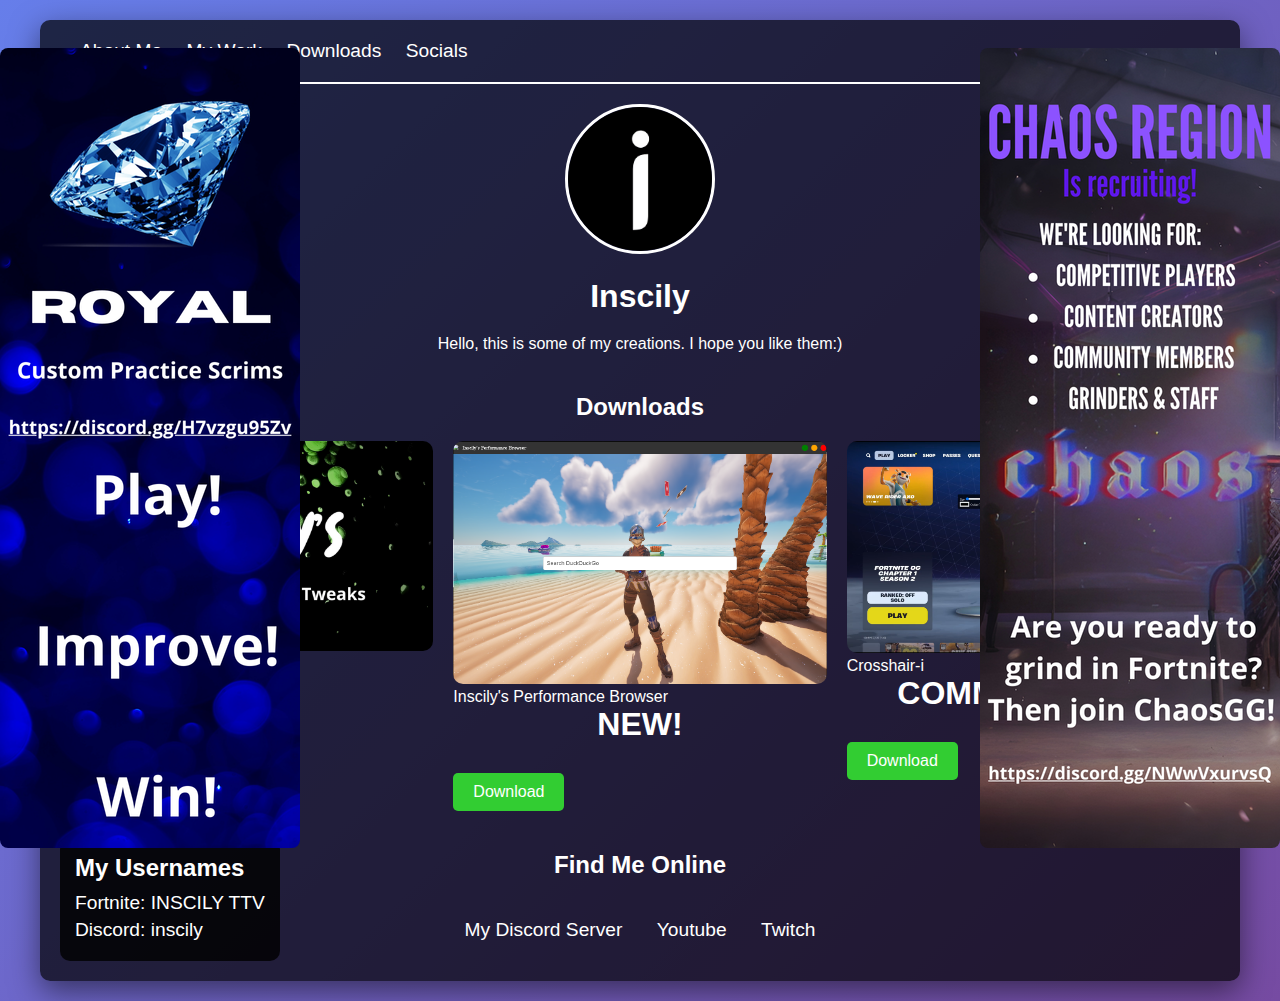
<file: downloads.html>
<!DOCTYPE html>
<html lang="en">
<head>
    <meta charset="UTF-8">
    <link rel="icon" href="favicon.ico" type="image/x-icon">
    <meta name="viewport" content="width=device-width, initial-scale=1.0">
    <title>Inscily's Downloads</title>
    <style>
        * {
            margin: 0;
            padding: 0;
            box-sizing: border-box;
        }
        body {
            font-family: Arial, sans-serif;
            background: linear-gradient(135deg, #667eea, #764ba2);
            color: #fff;
            padding: 20px;
            display: flex;
            justify-content: center;
            align-items: center;
            min-height: 100vh;
        }
        .container {
            width: 100%;
            max-width: 1200px;
            padding: 20px;
            background: rgba(0, 0, 0, 0.7);
            border-radius: 10px;
            box-shadow: 0 10px 30px rgba(0, 0, 0, 0.5);
	    position: relative;
        }
        header {
            display: flex;
            justify-content: space-between;
            align-items: center;
            padding-bottom: 20px;
            border-bottom: 2px solid #fff;
        }
        .logo {
            font-size: 2em;
            font-weight: bold;
        }
        nav a {
            color: #fff;
            text-decoration: none;
            margin-left: 20px;
            font-size: 1.2em;
        }
        nav a:hover {
            text-decoration: underline;
        }
        .pfp {
            width: 150px;
            height: 150px;
            border-radius: 50%;
            border: 3px solid #fff;
            margin: 20px auto;
        }
        h1, h2 {
            text-align: center;
            margin-bottom: 20px;
        }

	.ad-slot {
  position: fixed;
  top: 50%;
  transform: translateY(-50%);
  z-index: 1000; /* Make sure ads appear above other content */
}

.ad-slot img {
  width: 300px; /* Adjust based on your image size */
  height: auto;
  border-radius: 8px; /* Optional, for rounded corners */
}

.ad-slot.left {
  left: 0;
}

.ad-slot.right {
  right: 0;
}

/* Optional: Make the images responsive on smaller screens */
@media (max-width: 768px) {
  .ad-slot img {
    width: 150px;
  }
}


        .about-me {
            text-align: center;
            margin-bottom: 40px;
        }
        .gallery {
            display: grid;
            grid-template-columns: repeat(auto-fit, minmax(250px, 1fr));
            gap: 20px;
            margin-bottom: 40px;
        }
        .gallery img {
            width: 100%;
            border-radius: 10px;
        }
        .video-section {
            text-align: center;
            margin-bottom: 40px;
        }
        .video-section video {
            width: 100%;
            max-width: 800px;
            border-radius: 10px;
        }
        .socials {
            text-align: center;
            padding: 20px 0;
        }
        .socials a {
            color: #fff;
            text-decoration: none;
            font-size: 1.2em;
            margin: 0 15px;
        }
        .socials a:hover {
            text-decoration: underline;
        }
        .hidden {
            display: none;
        }
        .download-btn {
            background: #32CD32;
            color: #fff;
            border: none;
            padding: 10px 20px;
            font-size: 1em;
            border-radius: 5px;
            cursor: pointer;
            margin-top: 10px;
        }
        .download-btn:hover {
            background: #764ba2;
        }        
        .more-btn {
            display: block;
            margin: 0 auto 40px auto;
            padding: 10px 20px;
            font-size: 1.2em;
            color: #fff;
            background: #764ba2;
            border: none;
            border-radius: 5px;
            cursor: pointer;
       }
        .more-btn:hover {
            background: #667eea;
        }
        .usernames {
            position: absolute;
            bottom: 20px;
            left: 20px;
            background: rgba(0, 0, 0, 0.8);
            padding: 15px;
            border-radius: 10px;
        }
        .usernames h3 {
            margin-bottom: 10px;
            font-size: 1.5em;
        }
        .usernames p {
            font-size: 1.2em;
            margin-bottom: 5px;
        }
    </style>
    <script>
        function toggleMoreImages() {
            const moreImages = document.getElementById('more-images');
            const btn = document.getElementById('more-btn');
            if (moreImages.classList.contains('hidden')) {
                moreImages.classList.remove('hidden');
                btn.textContent = 'Show Less';
            } else {
                moreImages.classList.add('hidden');
                btn.textContent = 'Show More';
            }
        }
    </script>
</head>
<body>
    <link rel="icon" href="favicon.ico" type="image/x-icon">
    <div class="container">
        <header>
            <nav>
                <a href="index.html" target="_blank">About Me</a>
                <a href="work.html" target="_blank">My Work</a>
                <a>Downloads</a>
                <a href="#socials">Socials</a>
            </nav>
        </header>
        
        <section id="about" style="text-align: center;">
            <img src="your-pfp-url.jpg" alt="Profile Picture" class="pfp">
            <h1>Inscily</h1>
            <p class="about-me">Hello, this is some of my creations. I hope you like them:)</p>
        </section>        


        <section id="gallery">
            <h2>Downloads</h2>
            <div class="gallery">
                <div>
                    <img src="Download-1.jpg" alt="Artwork 1">
                    <p>Inscily's Tweaks</p>
                    <a href="Inscily-Tweaks.bat" download="Inscily-Tweaks.bat">
                        <button class="download-btn">Download</button>
                    </a>
                </div>
                <div>
                    <img src="download-2.jpg" alt="Artwork 2">
                    <p>Inscily's Performance Browser</p>
                    <h1>NEW!</h1>
                    <a href="https://www.dropbox.com/scl/fi/gwg2momu2qab5mpubvecm/Inscily-s-Browser.zip?rlkey=17scwpw6qqmziqpbuq11jr8hu&st=57z3sle6&dl=0" download="https://www.dropbox.com/scl/fi/gwg2momu2qab5mpubvecm/Inscily-s-Browser.zip?rlkey=17scwpw6qqmziqpbuq11jr8hu&st=57z3sle6&dl=0">
                        <button class="download-btn">Download</button>
                    </a>
                </div>
                <div>
                    <img src="download-3.jpg" alt="Artwork 3">
                    <p>Crosshair-i</p>
                    <h1>COMMING SOON!</h1>
                    <a href="" download="">
                        <button class="download-btn">Download</button>
                    </a>
                </div>
            </div>
        </section>
        

	<!-- Ad Slot Left -->
<div class="ad-slot left">
  <a href="https://discord.gg/H7vzgu95Zv" target="_blank">
    <img src="path_to_your_ad_image_left.jpg" alt="Ad Left">
  </a>
</div>

<!-- Ad Slot Right -->
<div class="ad-slot right">
  <a href="https://discord.gg/NWwVxurvsQ" target="_blank">
    <img src="path_to_your_ad_image_right.jpg" alt="Ad Right">
  </a>
</div>

        
        <section id="socials">
            <h2>Find Me Online</h2>
            <div class="socials">
                <a href="https://discord.gg/NKxacnCZZD" target="_blank">My Discord Server</a>
                <a href="https://www.youtube.com/@lnscily" target="_blank">Youtube</a>
                <a href="https://www.twitch.tv/lnscily" target="_blank">Twitch</a>
            </div>
        </section>

        <div class="usernames">
            <h3>My Usernames</h3>
            <p>Fortnite: INSCILY TTV </p>
            <p>Discord: inscily</p>
        </div>
    </div>
</body>
</html>
</file>
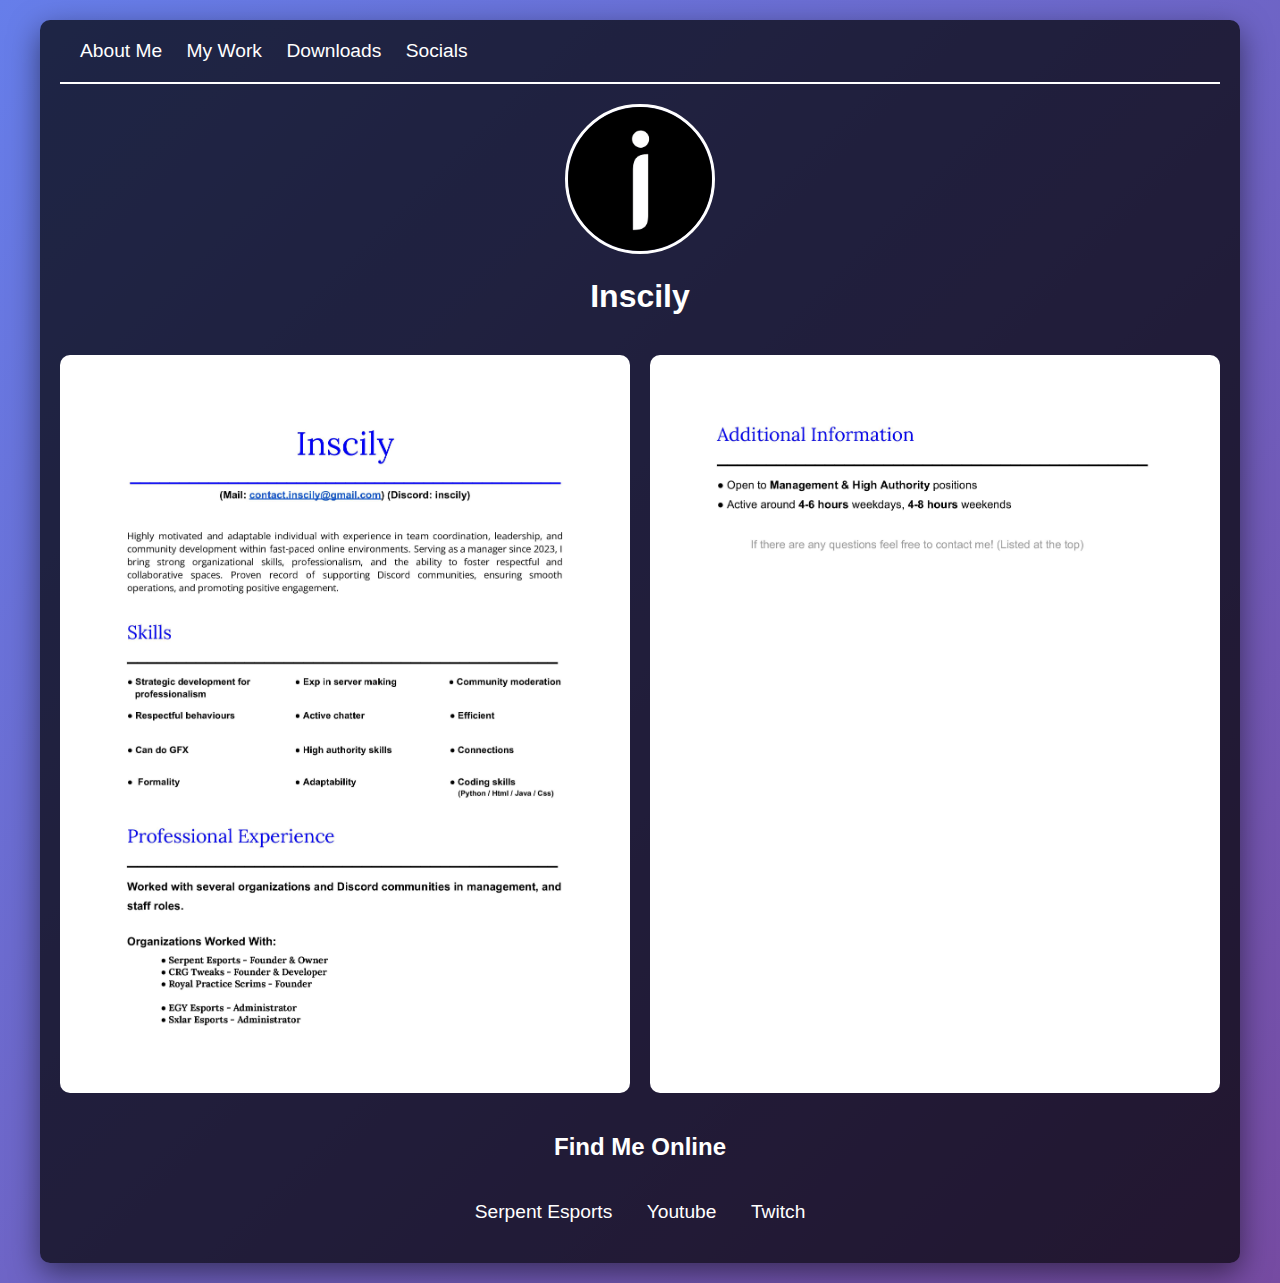
<file: resume.html>
<!DOCTYPE html>
<html lang="en">
<head>
    <meta charset="UTF-8">
    <link rel="icon" href="favicon.ico" type="image/x-icon">
    <meta name="viewport" content="width=device-width, initial-scale=1.0">
    <title>Inscily's Resume</title>
    <style>
        * {
            margin: 0;
            padding: 0;
            box-sizing: border-box;
        }
        body {
            font-family: Arial, sans-serif;
            background: linear-gradient(135deg, #667eea, #764ba2);
            color: #fff;
            padding: 20px;
            display: flex;
            justify-content: center;
            align-items: center;
            min-height: 100vh;
        }
        .container {
            width: 100%;
            max-width: 1200px;
            padding: 20px;
            background: rgba(0, 0, 0, 0.7);
            border-radius: 10px;
            box-shadow: 0 10px 30px rgba(0, 0, 0, 0.5);
	    position: relative;
        }
        header {
            display: flex;
            justify-content: space-between;
            align-items: center;
            padding-bottom: 20px;
            border-bottom: 2px solid #fff;
        }
        .logo {
            font-size: 2em;
            font-weight: bold;
        }
        nav a {
            color: #fff;
            text-decoration: none;
            margin-left: 20px;
            font-size: 1.2em;
        }
        nav a:hover {
            text-decoration: underline;
        }
        .pfp {
            width: 150px;
            height: 150px;
            border-radius: 50%;
            border: 3px solid #fff;
            margin: 20px auto;
        }
        h1, h2 {
            text-align: center;
            margin-bottom: 20px;
        }

	.ad-slot {
  position: fixed;
  top: 50%;
  transform: translateY(-50%);
  z-index: 1000; /* Make sure ads appear above other content */
}

.ad-slot img {
  width: 300px; /* Adjust based on your image size */
  height: auto;
  border-radius: 8px; /* Optional, for rounded corners */
}

.ad-slot.left {
  left: 0;
}

.ad-slot.right {
  right: 0;
}

/* Optional: Make the images responsive on smaller screens */
@media (max-width: 768px) {
  .ad-slot img {
    width: 150px;
  }
}


        .about-me {
            text-align: center;
            margin-bottom: 40px;
        }
        .gallery {
            display: grid;
            grid-template-columns: repeat(auto-fit, minmax(250px, 1fr));
            gap: 20px;
            margin-bottom: 40px;
        }
        .gallery img {
            width: 100%;
            border-radius: 10px;
        }
        .video-section {
            text-align: center;
            margin-bottom: 40px;
        }
        .video-section video {
            width: 100%;
            max-width: 800px;
            border-radius: 10px;
        }
        .socials {
            text-align: center;
            padding: 20px 0;
        }
        .socials a {
            color: #fff;
            text-decoration: none;
            font-size: 1.2em;
            margin: 0 15px;
        }
        .socials a:hover {
            text-decoration: underline;
        }
        .hidden {
            display: none;
        }
        .more-btn {
            display: block;
            margin: 0 auto 40px auto;
            padding: 10px 20px;
            font-size: 1.2em;
            color: #fff;
            background: #764ba2;
            border: none;
            border-radius: 5px;
            cursor: pointer;
       }
        .more-btn:hover {
            background: #667eea;
        }
        .usernames {
            position: absolute;
            bottom: 20px;
            left: 20px;
            background: rgba(0, 0, 0, 0.8);
            padding: 15px;
            border-radius: 10px;
        }
        .usernames h3 {
            margin-bottom: 10px;
            font-size: 1.5em;
        }
        .usernames p {
            font-size: 1.2em;
            margin-bottom: 5px;
        }
    </style>
    <script>
        function toggleMoreImages() {
            const moreImages = document.getElementById('more-images');
            const btn = document.getElementById('more-btn');
            if (moreImages.classList.contains('hidden')) {
                moreImages.classList.remove('hidden');
                btn.textContent = 'Show Less';
            } else {
                moreImages.classList.add('hidden');
                btn.textContent = 'Show More';
            }
        }
    </script>
</head>
<body>
    <link rel="icon" href="favicon.ico" type="image/x-icon">
    <div class="container">
        <header>
            <nav>
                <a href="index.html" target="_blank">About Me</a>
                <a>My Work</a>
                <a href="downloads.html" target="_blank">Downloads</a>
                <a href="#socials">Socials</a>
            </nav>
        </header>
        
        <section id="about" style="text-align: center;">
            <img src="your-pfp-url.jpg" alt="Profile Picture" class="pfp">
            <h1>Inscily</h1>
            <p class="about-me"></p>
        </section>
        
        <section id="gallery">
            <div class="gallery">
                <img src="Resume1.jpg" alt="Resume 1">
                <img src="Resume2.jpg" alt="Resume 2">
            </div>
        </section>

        
        <section id="socials">
            <h2>Find Me Online</h2>
            <div class="socials">
                <a href="https://discord.gg/ZtGbKXY5QE" target="_blank">Serpent Esports</a>
                <a href="https://www.youtube.com/@lnscily" target="_blank">Youtube</a>
                <a href="https://www.twitch.tv/lnscily" target="_blank">Twitch</a>
            </div>
        </section>

        </div>
    </div>
</body>
</html>
</file>
